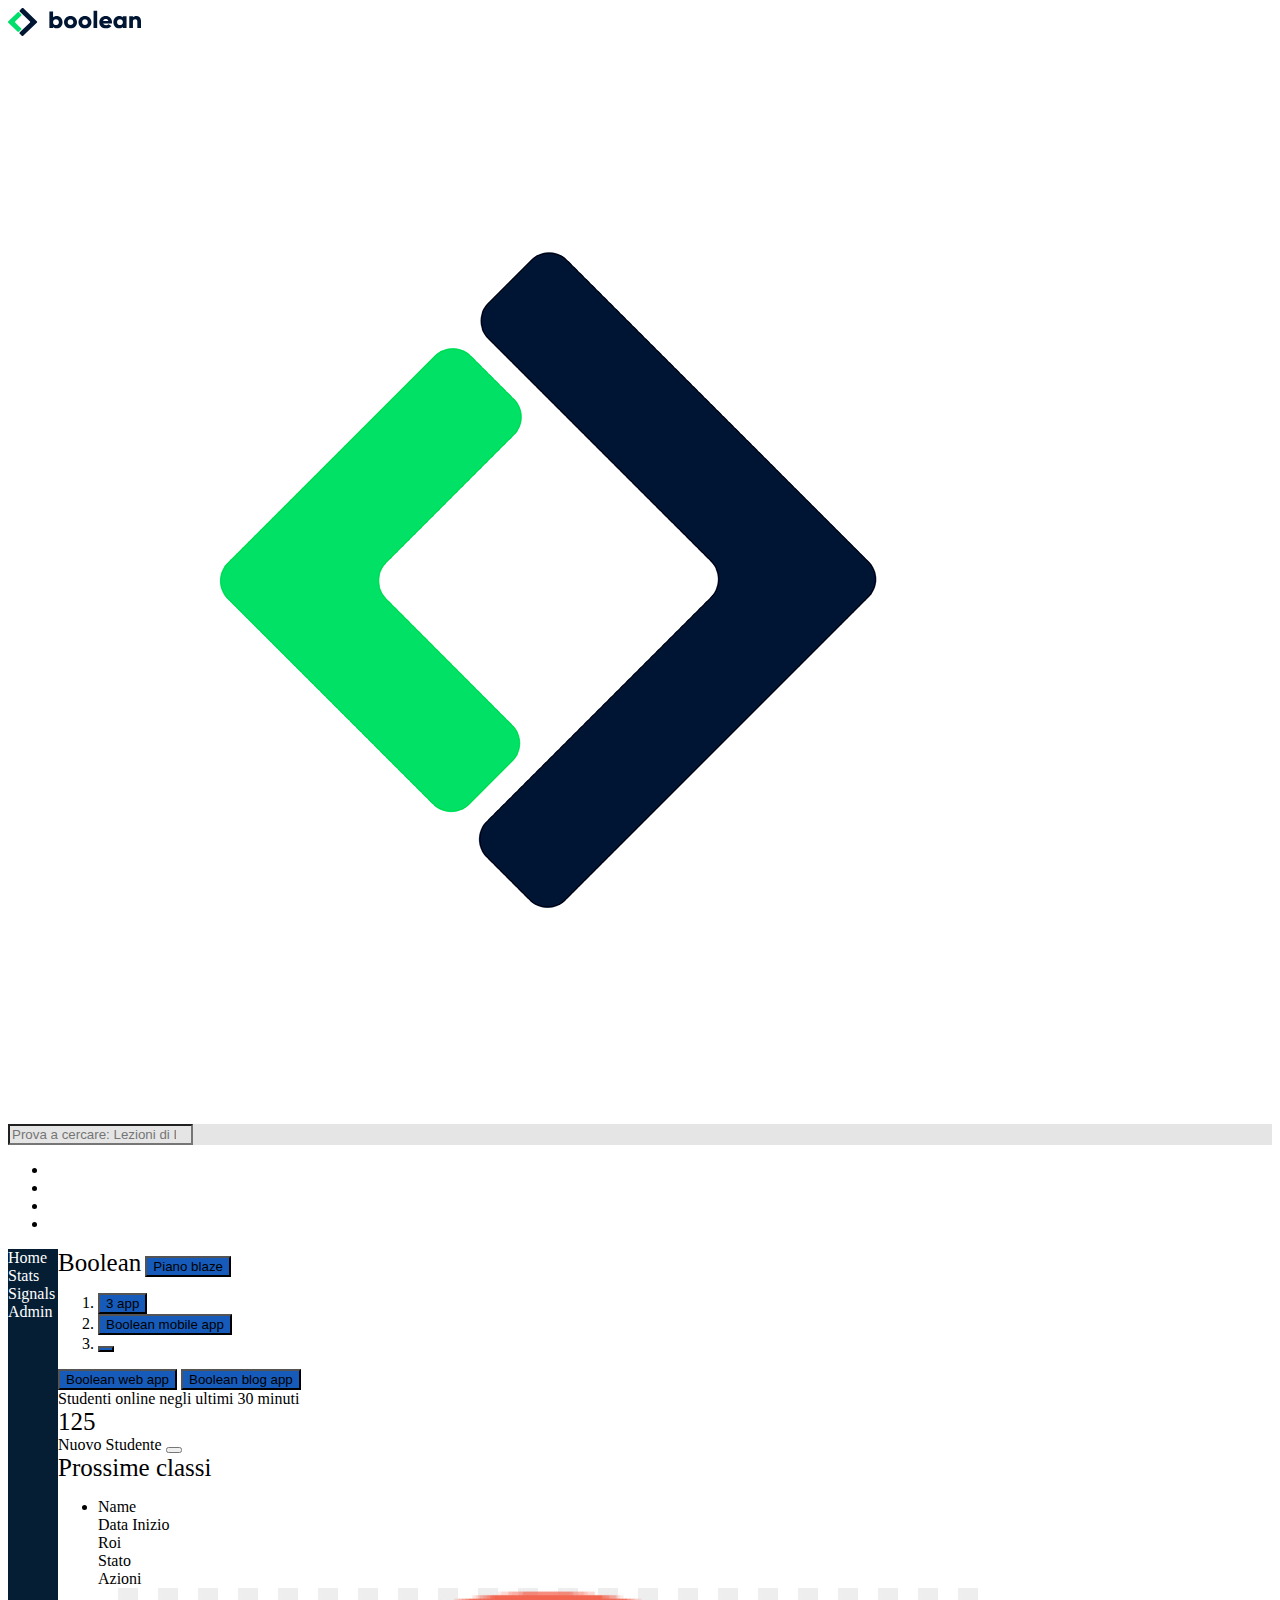
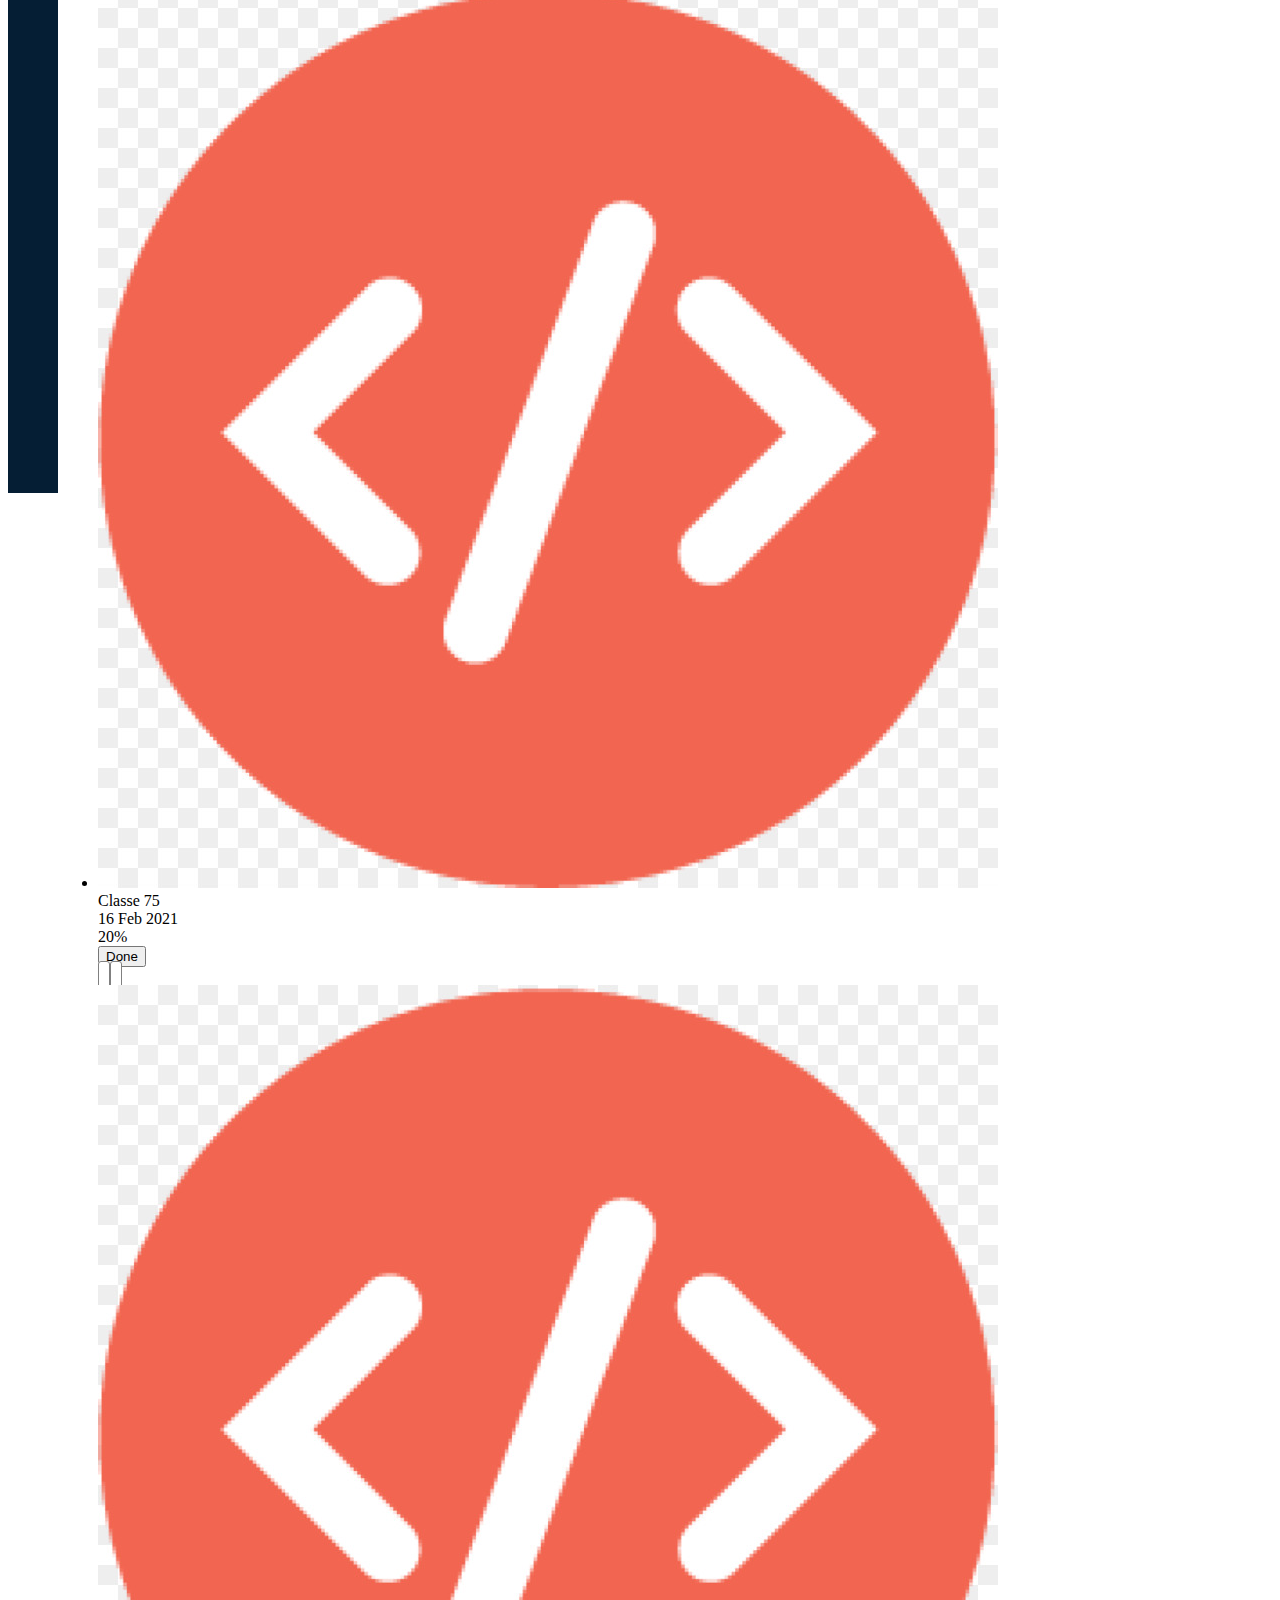
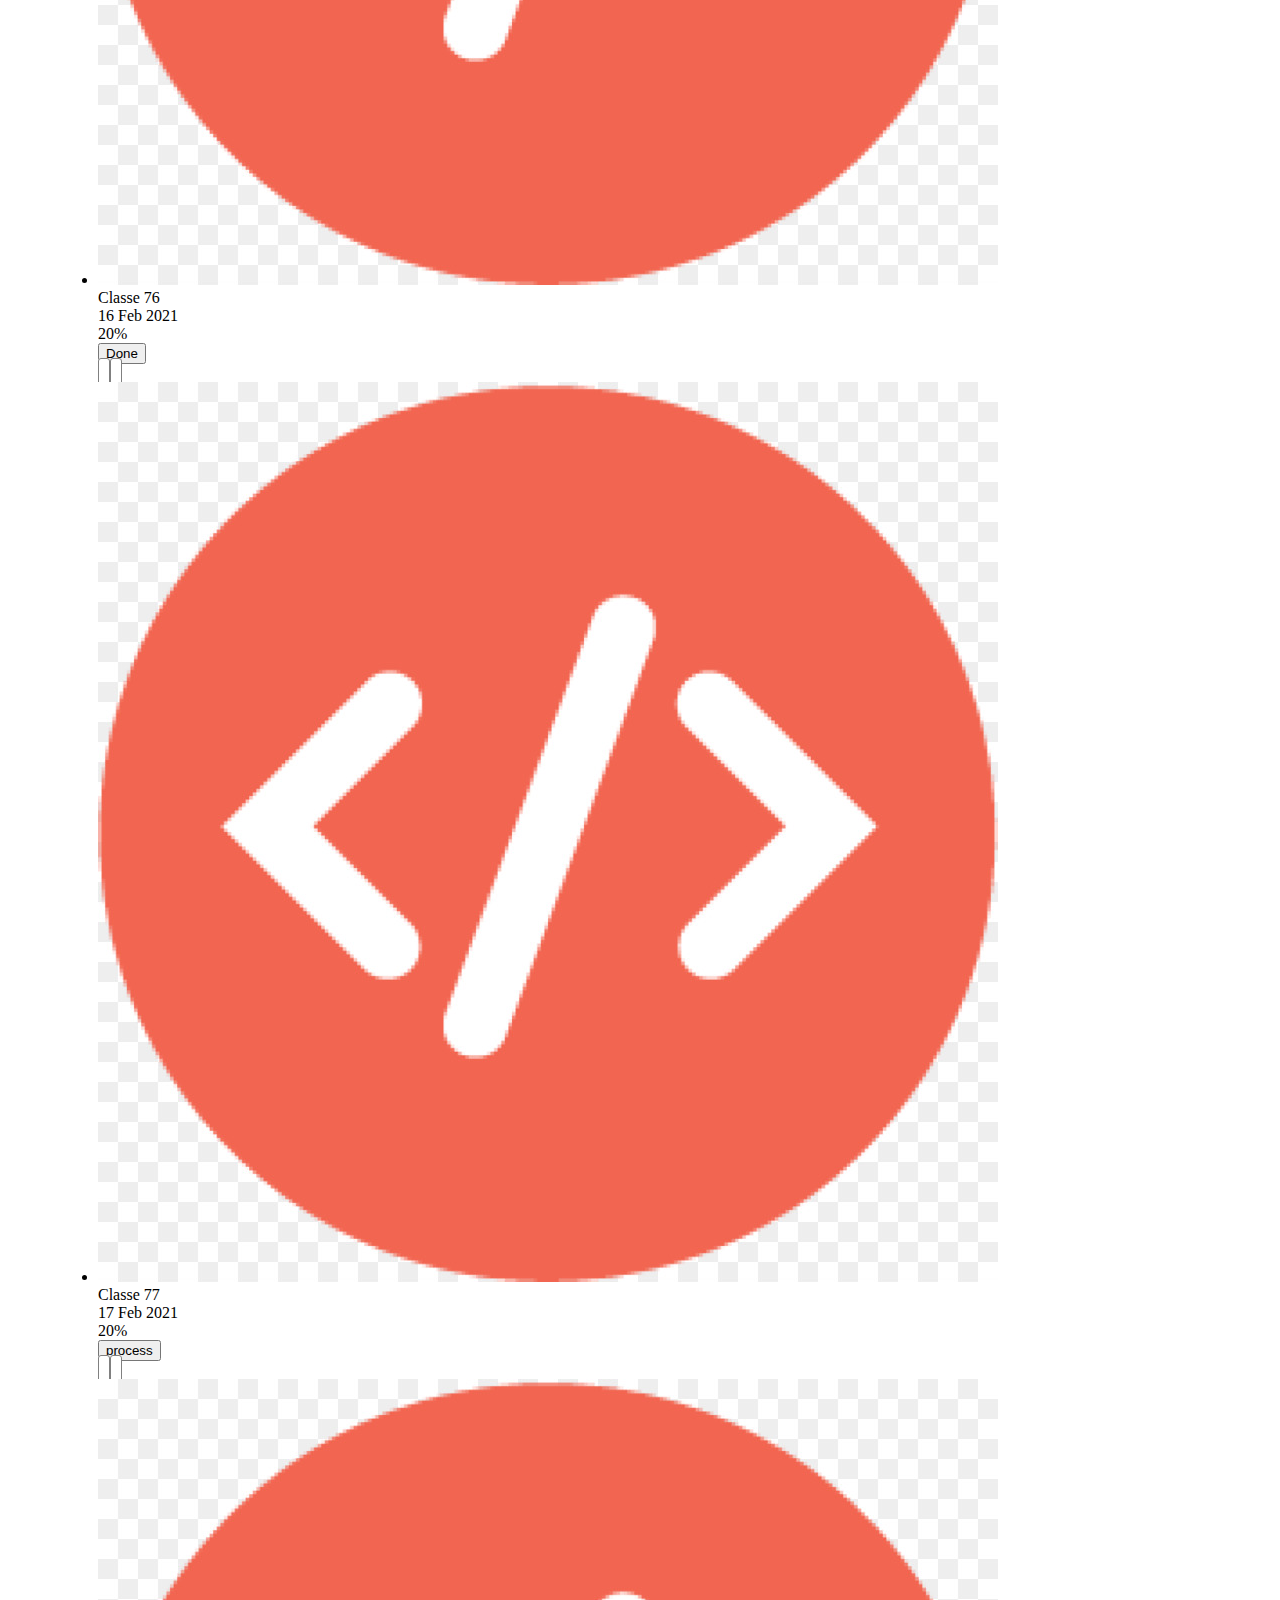
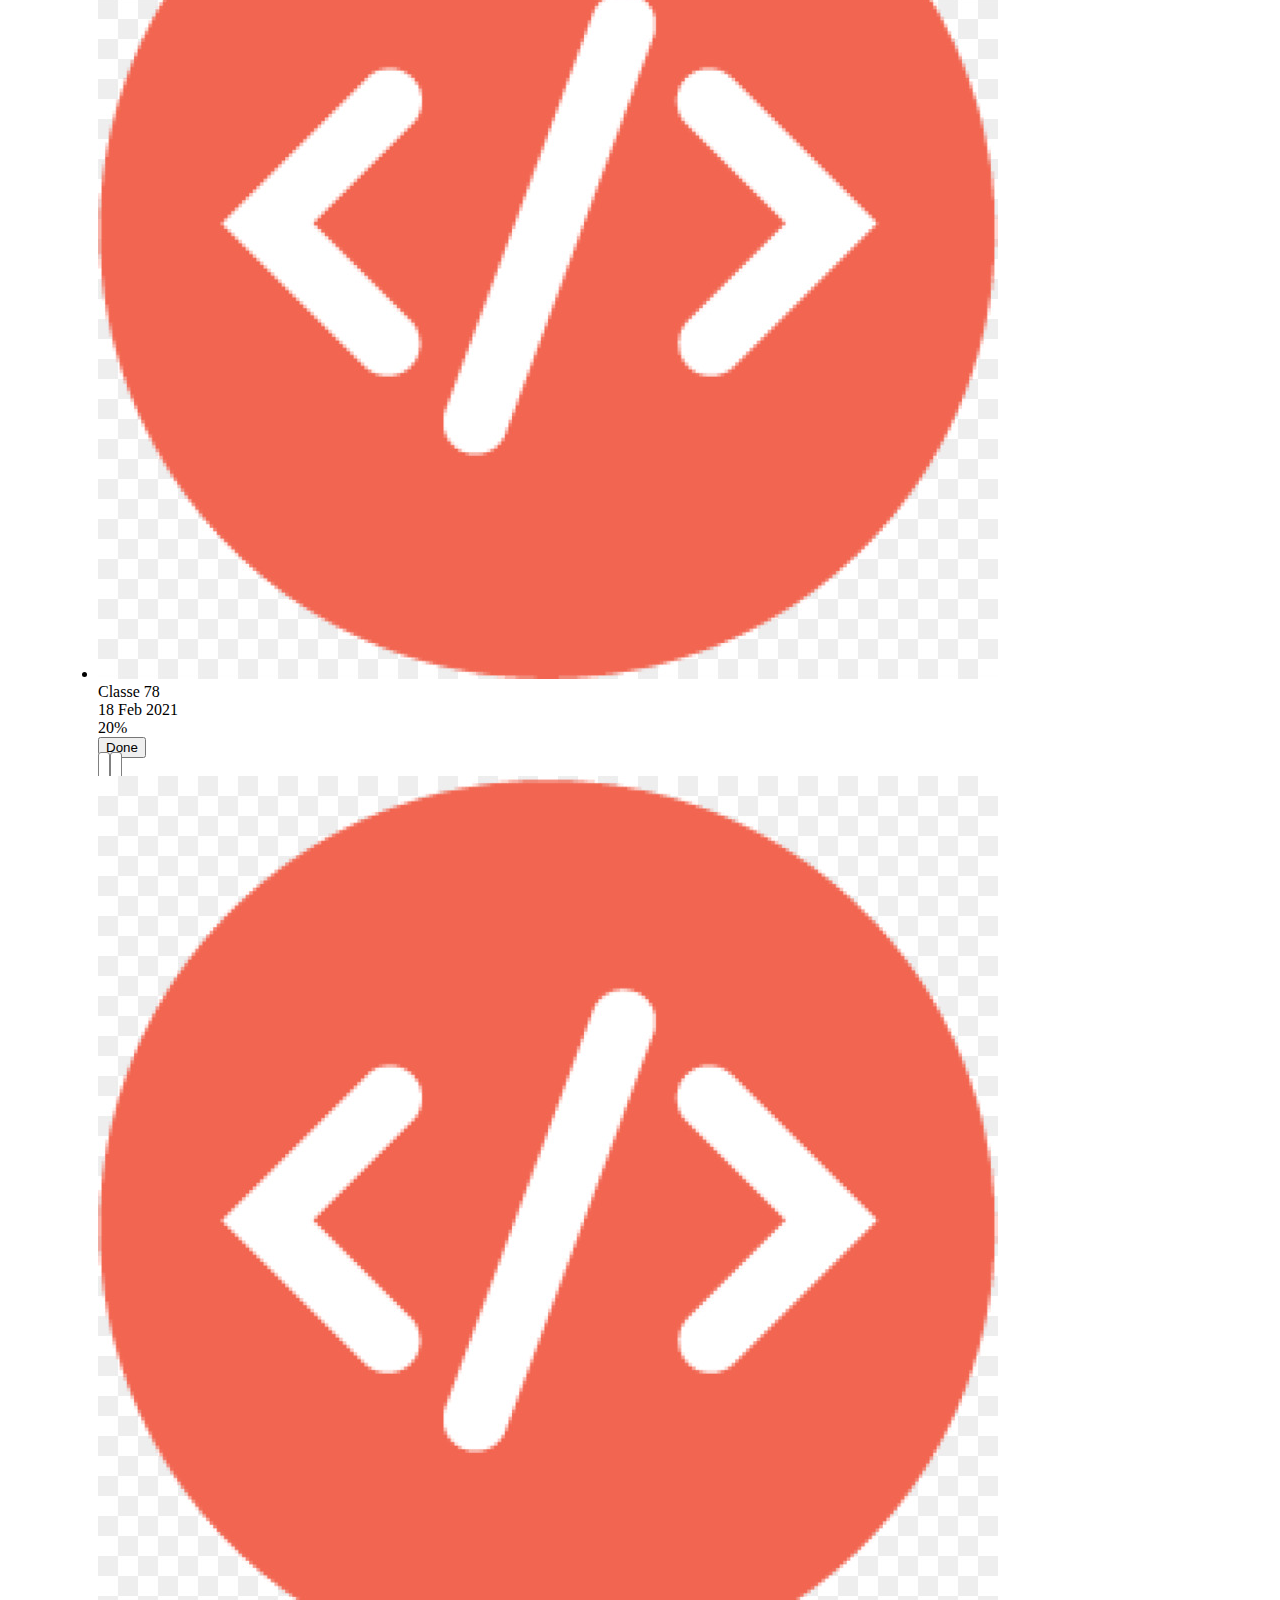
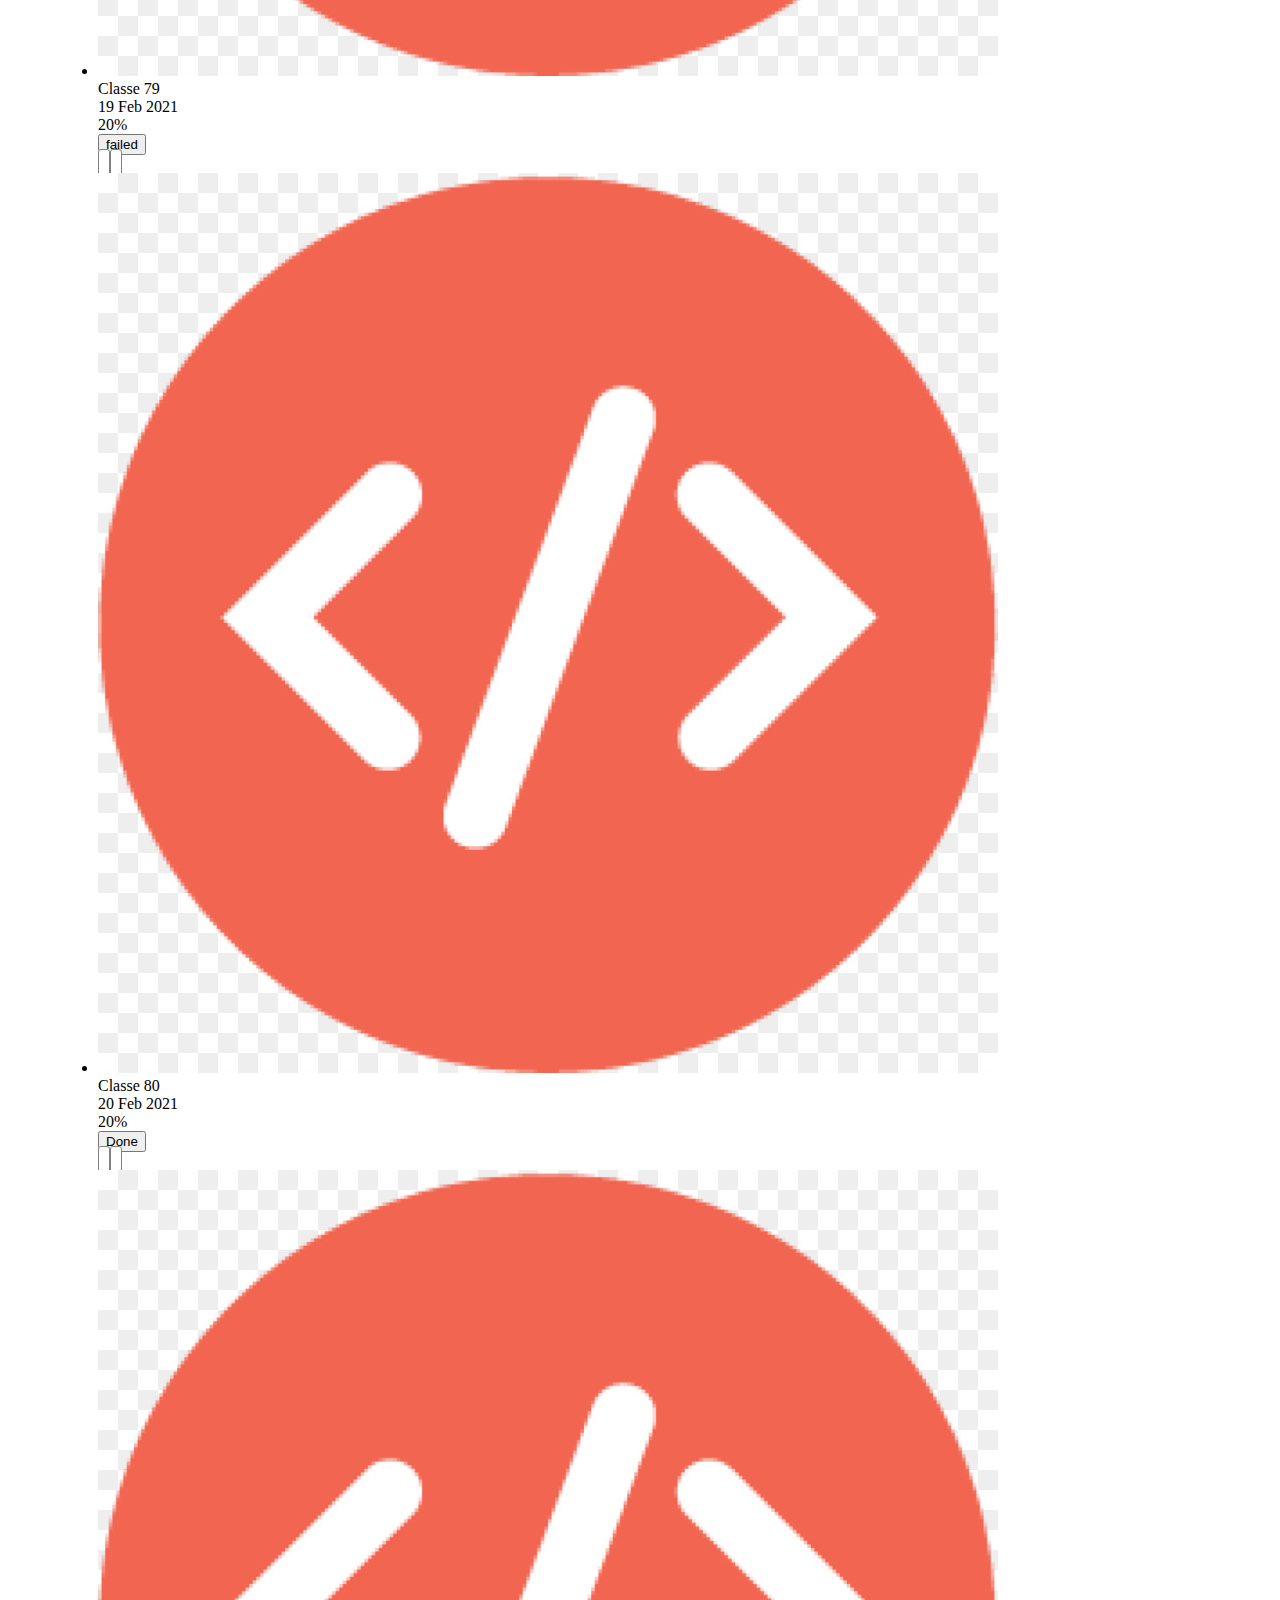
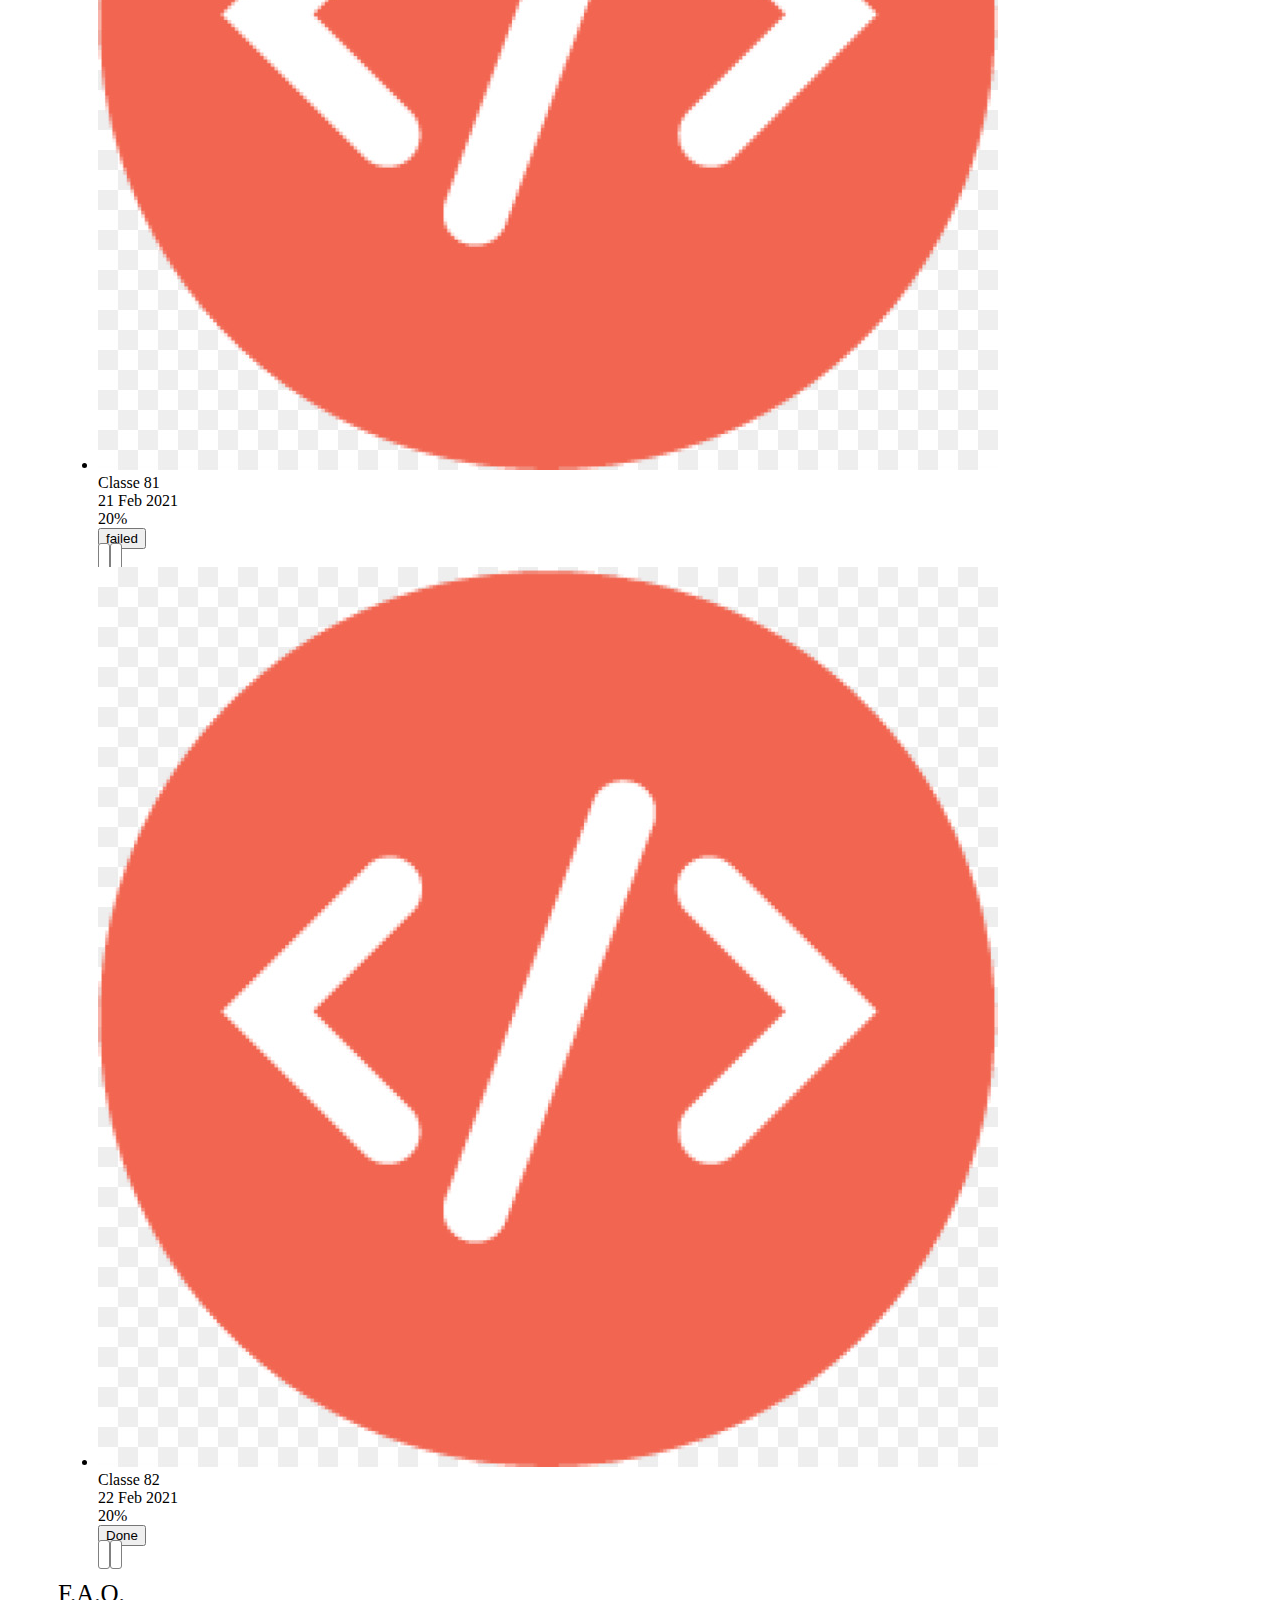
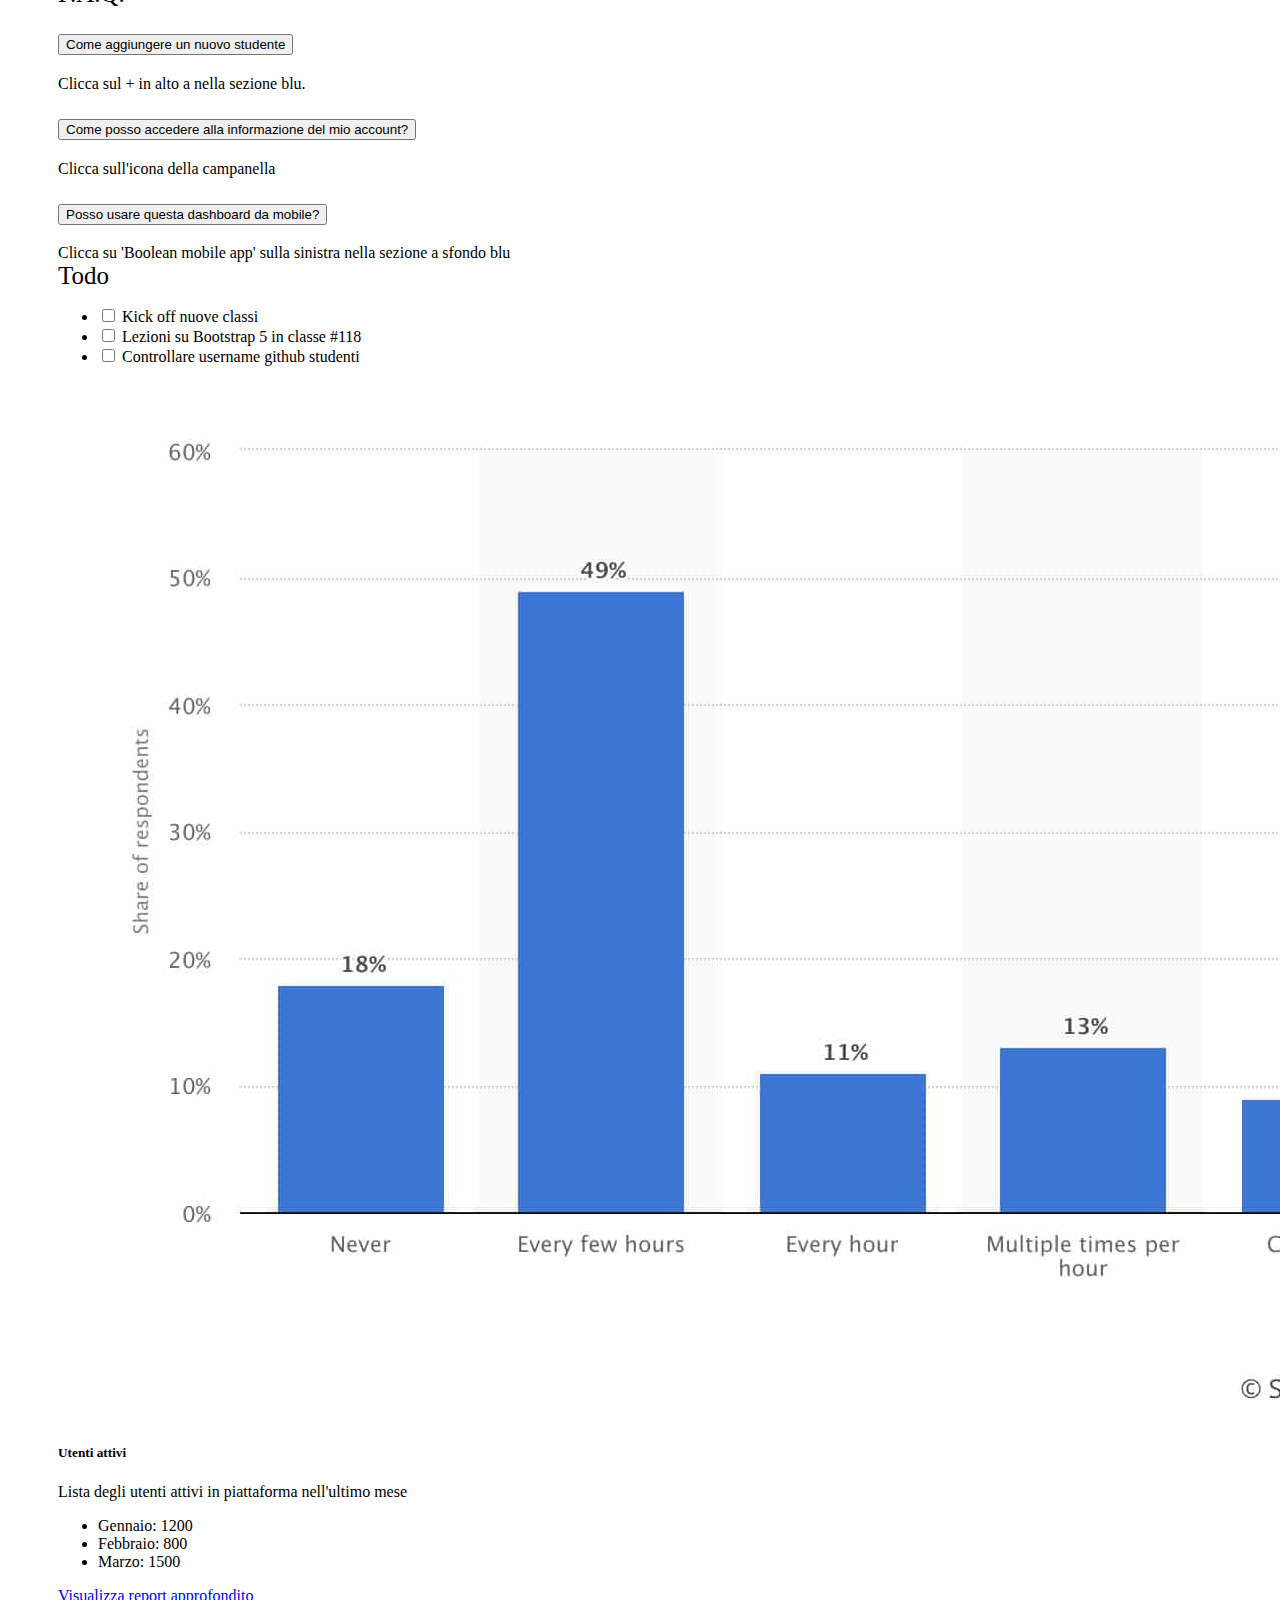
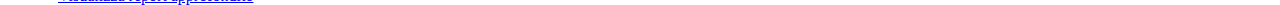
<file: index.html>
<!DOCTYPE html>
<html lang="it">
<head>
    <meta charset="UTF-8">
    <meta name="viewport" content="width=device-width, initial-scale=1.0">

    <!-- Bootstrap link -->
    <link href="https://cdn.jsdelivr.net/npm/bootstrap@5.3.2/dist/css/bootstrap.min.css" rel="stylesheet" integrity="sha384-T3c6CoIi6uLrA9TneNEoa7RxnatzjcDSCmG1MXxSR1GAsXEV/Dwwykc2MPK8M2HN" crossorigin="anonymous">
     <!-- link per asssociare a style.css -->
     <link rel="stylesheet" href="./css/style.css">
    <!-- JavaScript link -->
    <script src="https://cdn.jsdelivr.net/npm/bootstrap@5.3.2/dist/js/bootstrap.bundle.min.js" integrity="sha384-C6RzsynM9kWDrMNeT87bh95OGNyZPhcTNXj1NW7RuBCsyN/o0jlpcV8Qyq46cDfL" crossorigin="anonymous"></script>
    <!-- link FontAwesome -->
    <link rel="stylesheet" href="https://cdnjs.cloudflare.com/ajax/libs/font-awesome/6.5.1/css/all.min.css" integrity="sha512-DTOQO9RWCH3ppGqcWaEA1BIZOC6xxalwEsw9c2QQeAIftl+Vegovlnee1c9QX4TctnWMn13TZye+giMm8e2LwA==" crossorigin="anonymous" referrerpolicy="no-referrer" />

    <title>Dashboard</title>

</head>
<body>

    <nav class="navbar bg-body-tertiary">
        <form class="container-fluid bg-white">
            <div class="col-2 d-flex align-items-center d-none d-xl-block">
                <img src="./img/logo.svg" alt="Logo Boolean Intero">
            </div>
            <div class="col-1 d-xl-none">
                <img src="./img/mobile-logo.png" alt="Logo Boolean senza testo" class="img-fluid ">
            </div>
            <div class="col d-flex align-items-center bg-input  rounded-2  ">
                <i class="fa-solid fa-magnifying-glass ms-2"></i>
                <div class="input-group">     
                    <input class="form-control me-2 bg-input  border-0 " type="search" placeholder="Prova a cercare: Lezioni di Laravel" aria-label="Search">
                  <!-- <input type="text" class="form-control" placeholder="Prova a cercare: Lezioni di Laravel" aria-label="Prova a cercare: Lezioni di Laravel" aria-describedby="basic-addon1"> -->
                </div>
            </div>
            <div class="col-1">
                <ul class="d-flex justify-content-between px-3 mt-3 align-items-center gap-3 list-unstyled ">
                    <li class="d-none d-xl-block"><i class="fa-solid fa-list "></i></li>
                    <li class="d-none d-xl-block"><i class="fa-solid fa-circle-question"></i></li>
                    <li class="d-none d-xl-block"><i class="fa-solid fa-ellipsis-vertical"></i></li>
                    <li class="" ><i class="fa-solid fa-bell text-warning"></i></li>
                </ul>
            </div>
        </form>
    </nav> 

      <div id="explorer">       
        <aside class="d-flex flex-column justify-content-between py-4 flex-shrink-1 bg-img">
            <div class="container d-flex flex-column gap-2">
                <div class="row gap-2">
                    <div class="col-2 offset-2  ">
                        <i class="fa-solid fa-house "></i>
                    </div>
                    <div class="col">
                        <span class="d-none d-xl-block">
                            Home
                        </span>
                    </div>
                </div>
                <div class="row gap-2">
                    <div class="col-2 offset-2   ">
                        <i class="fa-solid fa-chart-simple"></i>
                    </div>
                    <div class="col">
                        <span class="d-none d-xl-block">
                            Stats
                        </span>
                    </div>
                </div>
                <div class="row gap-2">
                    <div class="col-2 offset-2  ">
                        <i class="fa-solid fa-signal"></i>
                    </div>
                    <div class="col">
                        <span class="d-none d-xl-block">
                            Signals
                        </span>
                    </div>
                </div>
            </div>

            <div class="container">
                <div class="row gap-2">
                    <div class="col-2 offset-2  ">
                        <i class="fa-solid fa-gear"></i>
                    </div>
                    <div class="col">
                        <span class="d-none d-xl-block">Admin</span>
                    </div>
                </div>
            </div>  
        </aside>
        <main class="overflow-y-auto text-white ">
            <div class="main-top bg-primary py-4">
                <div class="container text-white ">
                    <div class="row ">
                        <div class="col col-lg-4 col-xl-7 order-2 order-lg-1 py-2">
                            <div class="col-12 mb-2">
                                <span class="my-font">Boolean</span>
                                <button type="button" class="btn btn-primary btn-sm my-bg rounded-4 ">Piano blaze</button>
                            </div>
                            <div class="col-12 d-flex">
                                <div style="--bs-breadcrumb-divider: '>>';" aria-label="breadcrumb" class="text-light ">
                                    <ol class="breadcrumb">
                                      <li class="breadcrumb-item">
                                        <a href="#"><button type="button" class="btn btn-primary btn-sm my-bg rounded-4 ">3 app</button></a>
                                    </li>
                                      <li class="breadcrumb-item">
                                              <button type="button" class="btn btn-primary btn-sm my-bg rounded-4 d-none d-xl-block">Boolean mobile app</button>
                                      </li>
                                      <li>
                                        <button type="button" class="btn btn-primary btn-sm my-bg rounded-4 d-xl-none "><i class="fa-solid fa-plus"></i></button>
                                      </li>
                                    </ol>
                                </div>
                                <div class="button">
                                    <button type="button" class="btn btn-primary btn-sm my-bg rounded-4 d-none d-xl-inline-block">Boolean web app</button>
                                    <button type="button" class="btn btn-primary btn-sm my-bg rounded-4 d-none d-xl-inline-block">Boolean blog app</button>
                                </div>
                            </div>
                        </div>
                        <div class="col-xl-3 col-lg-4 order-3 order-lg-2 py-2">
                                <div class="col mb-3">
                                    <span>Studenti online negli ultimi 30 minuti</span>
                                </div> 
                                <div class="col my-font">
                                    <span>125</span>
                                </div>   
                        </div>
                        <div class="col-xl-2 col-lg-4 order-1 order-lg-3 py-2">
                            <span>Nuovo Studente <button type="button" class="btn btn-outline-light ms-2"><i class="fa-solid fa-plus"></i></button></span>
                            
                        </div>
                    </div>
                </div>
            </div>
            <div class="main-center mt-4">
                <div class="container">           
                    <div class="row">
                        <div class="col-12 col-xl-8  d-flex flex-column gap-4">
                            <div class="col">
                                <div class="card  " style="width: 100%;">
                                    <div class="card-header my-font">
                                      Prossime classi
                                    </div>
                                    <ul class="list-group list-group-flush ">
                                        <li class="list-group-item">
                                          <div class="container">
                                              <div class="row ">
                                                  <div class="col-lg-2 col-6">
                                                      Name
                                                  </div>
                                                  <div class="col-lg-2 offset-lg-4 d-none d-lg-block ">
                                                      Data Inizio
                                                  </div>
                                                  <div class="col-lg-1 d-none d-lg-block">
                                                      Roi
                                                  </div>
                                                  <div class="col-lg-1 col-3">
                                                  Stato
                                                  </div>
                                                  <div class="col-lg-2 col-3 text-center">
                                                      Azioni
                                                  </div>
        
                                              </div>
                                          </div>
                                        </li>
                                        <li class="list-group-item">
                                          <div class="container">
                                              <div class="row">
                                                  <div class="col-lg-3 col-6 d-flex align-items-center gap-2">
                                                      <div class="col-lg-2 col-1">
                                                          <img src="./img/class-avatar.jpg" alt="" class="img-fluid ">
                                                      </div>
                                                      <div class="col">
                                                          Classe 75
                                                      </div>
                                                      
                                                  </div>
                                                  <div class="col-lg-2 offset-lg-3 d-none d-lg-block">
                                                      16 Feb 2021
                                                  </div>
                                                  <div class="col-lg-1 d-none d-lg-block">
                                                      20%
                                                  </div>
                                                  <div class="col-lg-1 col-3 ">
                                                      <button type="button" class="btn btn-success  rounded-3" style="--bs-btn-padding-y: 0rem; --bs-btn-padding-x: .5rem; --bs-btn-font-size: .75rem;">Done</button>
                                                      
                                                  </div>
                                                  <div class="col-lg-2 col-3 d-flex justify-content-center  align-items-center gap-2 text-center">
                                                      <i class="fa-solid fa-pencil"></i>    
                                                      <i class="fa-solid fa-trash"></i>                                           
                                                  </div>
                                          </div>
                                          
                                        </li>
                                        <li class="list-group-item">
                                          <div class="container">
                                              <div class="row">
                                                  <div class="col-lg-3 col-6 d-flex align-items-center gap-2">
                                                      <div class="col-lg-2 col-1">
                                                          <img src="./img/class-avatar.jpg" alt="" class="img-fluid ">
                                                      </div>
                                                      <div class="col">
                                                          Classe 76
                                                      </div>
                                                      
                                                  </div>
                                                  <div class="col-lg-2 offset-lg-3 d-none d-lg-block ">
                                                      16 Feb 2021
                                                  </div>
                                                  <div class="col-lg-1 d-none d-lg-block">
                                                      20%
                                                  </div>
                                                  <div class="col-lg-1 col-3">
                                                      <button type="button" class="btn btn-success  rounded-3" style="--bs-btn-padding-y: 0rem; --bs-btn-padding-x: .5rem; --bs-btn-font-size: .75rem;">Done</button>
                                                      
                                                  </div>
                                                  <div class="col-lg-2 col-3 d-flex justify-content-center  align-items-center gap-2 text-center">
                                                      <i class="fa-solid fa-pencil"></i>    
                                                      <i class="fa-solid fa-trash"></i>                                           
                                                  </div>
                                              </div>
                                          </div>
                                        </li>
                                        <li class="list-group-item">
                                          <div class="container">
                                              <div class="row">
                                                  <div class="col-lg-3 col-6 d-flex align-items-center gap-2">
                                                      <div class="col-lg-2 col-1">
                                                          <img src="./img/class-avatar.jpg" alt="" class="img-fluid ">
                                                      </div>
                                                      <div class="col">
                                                          Classe 77
                                                      </div>
                                                      
                                                  </div>
                                                  <div class="col-lg-2 offset-lg-3 d-none d-lg-block ">
                                                      17 Feb 2021
                                                  </div>
                                                  <div class="col-lg-1 d-none d-lg-block">
                                                      20%
                                                  </div>
                                                  <div class="col-lg-1 col-3">
                                                      <button type="button" class="btn bg-warning rounded-3 text-white" style="--bs-btn-padding-y: 0rem; --bs-btn-padding-x: .5rem; --bs-btn-font-size: .75rem;">process</button>                                  
                                                  </div>
                                                  <div class="col-lg-2 col-3 d-flex justify-content-center  align-items-center gap-2 text-center">
                                                      <i class="fa-solid fa-pencil"></i>    
                                                      <i class="fa-solid fa-trash"></i>                                           
                                                  </div>
                                              </div>
                                          </div>
                                        </li>
                                        <li class="list-group-item">
                                          <div class="container">
                                              <div class="row">
                                                  <div class="col-lg-3 col-6 d-flex align-items-center gap-2">
                                                      <div class="col-lg-2 col-1">
                                                          <img src="./img/class-avatar.jpg" alt="" class="img-fluid ">
                                                      </div>
                                                      <div class="col">
                                                          Classe 78
                                                      </div>
                                                      
                                                  </div>
                                                  <div class="col-lg-2 offset-lg-3 d-none d-lg-block">
                                                      18 Feb 2021
                                                  </div>
                                                  <div class="col-lg-1 d-none d-lg-block">
                                                      20%
                                                  </div>
                                                  <div class="col-lg-1 col-3">
                                                      <button type="button" class="btn btn-success  rounded-3" style="--bs-btn-padding-y: 0rem; --bs-btn-padding-x: .5rem; --bs-btn-font-size: .75rem;">Done</button>
                                                      
                                                  </div>
                                                  <div class="col-lg-2 col-3 d-flex justify-content-center  align-items-center gap-2 text-center">
                                                      <i class="fa-solid fa-pencil"></i>    
                                                      <i class="fa-solid fa-trash"></i>                                           
                                                  </div>
                                              </div>
                                          </div>
                                        </li>
                                        <li class="list-group-item">
                                          <div class="container">
                                              <div class="row">
                                                  <div class="col-lg-3 col-6 d-flex align-items-center gap-2">
                                                      <div class="col-lg-2 col-1">
                                                          <img src="./img/class-avatar.jpg" alt="" class="img-fluid ">
                                                      </div>
                                                      <div class="col">
                                                          Classe 79
                                                      </div>
                                                      
                                                  </div>
                                                  <div class="col-lg-2 offset-lg-3 d-none d-lg-block">
                                                      19 Feb 2021
                                                  </div>
                                                  <div class="col-lg-1 d-none d-lg-block">
                                                      20%
                                                  </div>
                                                  <div class="col-lg-1 col-3">
                                                      <button type="button" class="btn btn-danger rounded-3" style="--bs-btn-padding-y: 0rem; --bs-btn-padding-x: .5rem; --bs-btn-font-size: .75rem;">failed</button>
                                                      
                                                  </div>
                                                  <div class="col-lg-2 col-3 d-flex justify-content-center  align-items-center gap-2 text-center">
                                                      <i class="fa-solid fa-pencil"></i>    
                                                      <i class="fa-solid fa-trash"></i>                                           
                                                  </div>
                                              </div>
                                          </div>
                                        </li>
                                        <li class="list-group-item">
                                          <div class="container">
                                              <div class="row">
                                                  <div class="col-lg-3 col-6 d-flex align-items-center gap-2">
                                                      <div class="col-lg-2 col-1">
                                                          <img src="./img/class-avatar.jpg" alt="" class="img-fluid ">
                                                      </div>
                                                      <div class="col">
                                                          Classe 80
                                                      </div>
                                                      
                                                  </div>
                                                  <div class="col-lg-2 offset-lg-3 d-none d-lg-block ">
                                                      20 Feb 2021
                                                  </div>
                                                  <div class="col-lg-1 d-none d-lg-block">
                                                      20%
                                                  </div>
                                                  <div class="col-lg-1 col-3">
                                                      <button type="button" class="btn btn-success  rounded-3" style="--bs-btn-padding-y: 0rem; --bs-btn-padding-x: .5rem; --bs-btn-font-size: .75rem;">Done</button>
                                                      
                                                  </div>
                                                  <div class="col-lg-2 col-3 d-flex justify-content-center  align-items-center gap-2 text-center">
                                                      <i class="fa-solid fa-pencil"></i>    
                                                      <i class="fa-solid fa-trash"></i>                                           
                                                  </div>
                                              </div>
                                          </div>
                                        </li>
                                        <li class="list-group-item">
                                          <div class="container">
                                              <div class="row">
                                                  <div class="col-lg-3 col-6 d-flex align-items-center gap-2">
                                                      <div class="col-lg-2 col-1">
                                                          <img src="./img/class-avatar.jpg" alt="" class="img-fluid ">
                                                      </div>
                                                      <div class="col">
                                                          Classe 81
                                                      </div>
                                                      
                                                  </div>
                                                  <div class="col-lg-2 offset-lg-3 d-none d-lg-block ">
                                                      21 Feb 2021
                                                  </div>
                                                  <div class="col-lg-1 d-none d-lg-block">
                                                      20%
                                                  </div>
                                                  <div class="col-lg-1 col-3">
                                                      <button type="button" class="btn btn-danger rounded-3" style="--bs-btn-padding-y: 0rem; --bs-btn-padding-x: .5rem; --bs-btn-font-size: .75rem;">failed</button>                                                 
                                                  </div>
                                                  <div class="col-lg-2 col-3 d-flex justify-content-center  align-items-center gap-2 text-center">
                                                      <i class="fa-solid fa-pencil"></i>    
                                                      <i class="fa-solid fa-trash"></i>                                           
                                                  </div>
                                              </div>
                                          </div>
                                        </li>
                                        <li class="list-group-item">
                                          <div class="container">
                                              <div class="row">
                                                  <div class="col-lg-3 col-6 d-flex align-items-center gap-2">
                                                      <div class="col-lg-2 col-1">
                                                          <img src="./img/class-avatar.jpg" alt="" class="img-fluid ">
                                                      </div>
                                                      <div class="col">
                                                          Classe 82
                                                      </div>                                               
                                                  </div>
                                                  <div class="col-lg-2 offset-lg-3 d-none d-lg-block ">
                                                      22 Feb 2021
                                                  </div>
                                                  <div class="col-lg-1 d-none d-lg-block">
                                                      20%
                                                  </div>
                                                  <div class="col-lg-1 col-3">
                                                      <button type="button" class="btn btn-success  rounded-3" style="--bs-btn-padding-y: 0rem; --bs-btn-padding-x: .5rem; --bs-btn-font-size: .75rem;">Done</button>
                                                  </div>
                                                  <div class="col-lg-2 col-3 d-flex justify-content-center  align-items-center gap-2 text-center">
                                                      <i class="fa-solid fa-pencil"></i>    
                                                      <i class="fa-solid fa-trash"></i>                                           
                                                  </div>
                                              </div>
                                          </div>
                                        </li>
                                      </ul>
                                </div>
                            </div>
                            <div class="col">
                                    <div class="card mb-3" style="width: 100%;">
                                        <div class="card-header my-font">
                                          F.A.Q.
                                        </div>
        
                                        <div class="accordion accordion-flush mx-4" id="accordionFlushExample">
                                            <div class="accordion-item">
                                              <h2 class="accordion-header">
                                                <button class="accordion-button collapsed" type="button" data-bs-toggle="collapse" data-bs-target="#flush-collapseOne" aria-expanded="false" aria-controls="flush-collapseOne">
                                                  Come aggiungere un nuovo studente
                                                </button>
                                              </h2>
                                              
                                              <div id="flush-collapseOne" class="accordion-collapse collapse" data-bs-parent="#accordionFlushExample">
                                                <div class="accordion-body">
                                                    Clicca sul + in alto a nella sezione blu.
                                                </div>
                                              </div>
                                            </div>
                                            <div class="accordion-item">
                                              <h2 class="accordion-header">
                                                <button class="accordion-button collapsed" type="button" data-bs-toggle="collapse" data-bs-target="#flush-collapseTwo" aria-expanded="false" aria-controls="flush-collapseTwo">
                                                  Come posso accedere alla informazione del mio account?
                                                </button>
                                              </h2>
                                              
                                              <div id="flush-collapseTwo" class="accordion-collapse collapse" data-bs-parent="#accordionFlushExample">
                                                <div class="accordion-body">
                                                    Clicca sull'icona della campanella
                                                </div>
                                              </div>
                                            </div>
                                            <div class="accordion-item">
                                              <h2 class="accordion-header">
                                                <button class="accordion-button collapsed" type="button" data-bs-toggle="collapse" data-bs-target="#flush-collapseThree" aria-expanded="false" aria-controls="flush-collapseThree">
                                                  Posso usare questa dashboard da mobile?
                                                </button>
                                              </h2>
                                              <div id="flush-collapseThree" class="accordion-collapse collapse" data-bs-parent="#accordionFlushExample">
                                                <div class="accordion-body">
                                                    Clicca su 'Boolean mobile app' sulla sinistra nella sezione a sfondo blu
                                                </div>
                                              </div>
                                            </div>
                                      </div>
                                    </div>
                                
                            </div>             
                        </div>
        
                        <div class="col-12 col-xl-4 d-flex flex-column ">
                            <div class="col">
                                <div class="card" style="width: 100%;">
                                    <div class="card-header my-font">
                                      Todo
                                    </div>
                                    <ul class="list-group p-3">
                                        <li class="list-group-item">
                                          <input class="form-check-input me-1" type="checkbox" value="" id="firstCheckbox">
                                          <label class="form-check-label" for="firstCheckbox">Kick off nuove classi</label>
                                        </li>
                                        <li class="list-group-item">
                                          <input class="form-check-input me-1" type="checkbox" value="" id="secondCheckbox">
                                          <label class="form-check-label" for="secondCheckbox">Lezioni su Bootstrap 5 in classe #118</label>
                                        </li>
                                        <li class="list-group-item">
                                          <input class="form-check-input me-1" type="checkbox" value="" id="thirdCheckbox">
                                          <label class="form-check-label" for="thirdCheckbox">Controllare username github studenti</label>
                                        </li>
                                      </ul>
                                </div>
                            </div>
                            <div class="col mt-3">
                                <div class="card p-3" style="width: 100%;">
                                    <div class="card" style="width: 100%;">
                                        <img src="./img/stats.jpeg" class="card-img-top img-fluid" alt="...">
                                        <div class="card-body">
                                          <h5 class="card-title">Utenti attivi</h5>
                                          <p class="card-text">Lista degli utenti attivi in piattaforma nell'ultimo mese</p>
                                        </div>
                                        <ul class="list-group list-group-flush">
                                          <li class="list-group-item">Gennaio: 1200</li>
                                          <li class="list-group-item">Febbraio: 800</li>
                                          <li class="list-group-item">Marzo: 1500</li>
                                        </ul>
                                        <div class="card-body">
                                          <a href="#" class="card-link">Visualizza report approfondito</a>
                                          
                                        </div>
                                    </div>    
                                </div>
                            </div>
                        </div>
                    </div>
                </div>
            </div>
        </main>
      </div>   
</body>
</html>
</file>
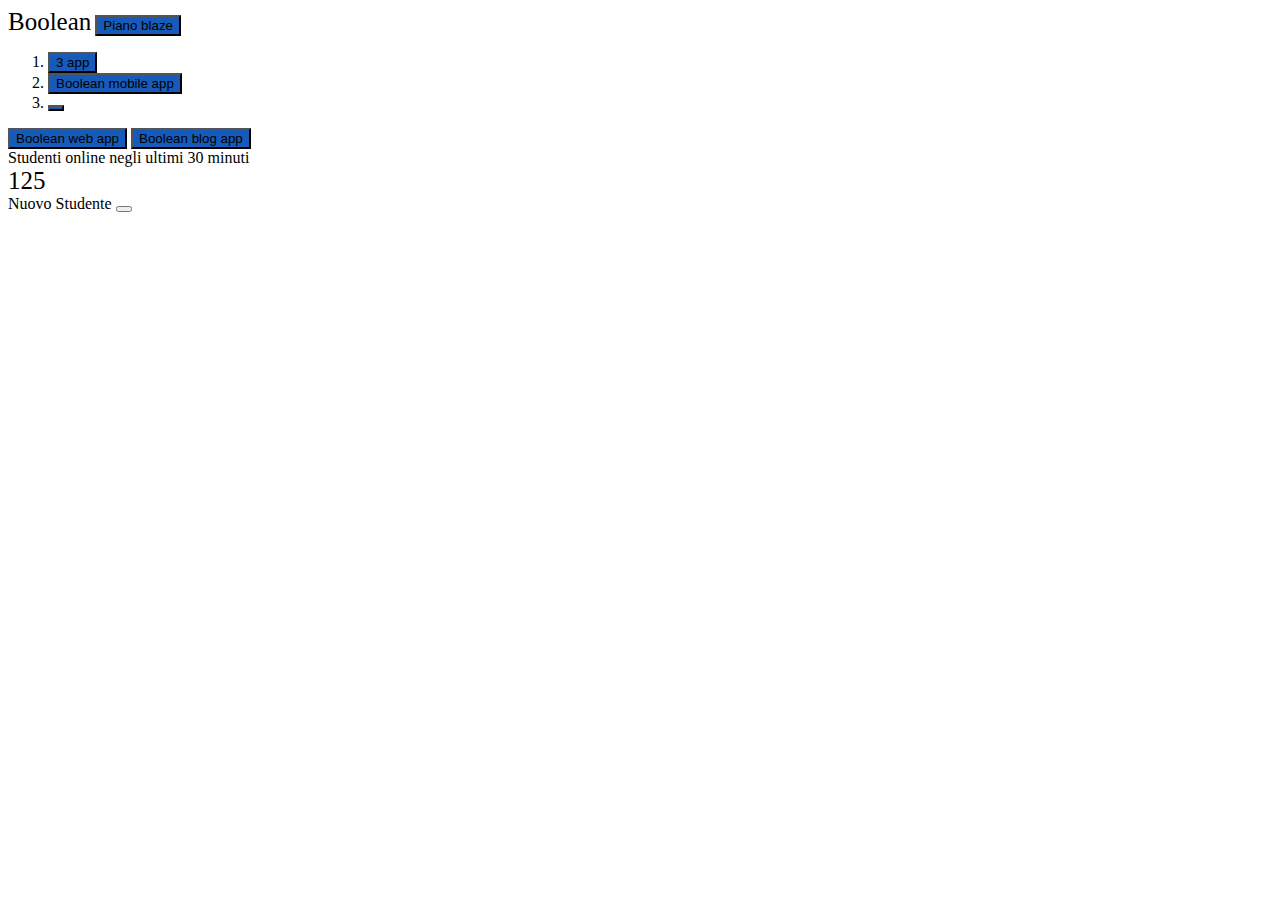
<file: testprova.html>
<!DOCTYPE html>
<html lang="it">
<head>
    <meta charset="UTF-8">
    <meta name="viewport" content="width=device-width, initial-scale=1.0">

    <!-- Bootstrap link -->
    <link href="https://cdn.jsdelivr.net/npm/bootstrap@5.3.2/dist/css/bootstrap.min.css" rel="stylesheet" integrity="sha384-T3c6CoIi6uLrA9TneNEoa7RxnatzjcDSCmG1MXxSR1GAsXEV/Dwwykc2MPK8M2HN" crossorigin="anonymous">
     <!-- link per asssociare a style.css -->
     <link rel="stylesheet" href="./css/style.css">
    <!-- JavaScript link -->
    <script src="https://cdn.jsdelivr.net/npm/bootstrap@5.3.2/dist/js/bootstrap.bundle.min.js" integrity="sha384-C6RzsynM9kWDrMNeT87bh95OGNyZPhcTNXj1NW7RuBCsyN/o0jlpcV8Qyq46cDfL" crossorigin="anonymous"></script>
    <!-- link FontAwesome -->
    <link rel="stylesheet" href="https://cdnjs.cloudflare.com/ajax/libs/font-awesome/6.5.1/css/all.min.css" integrity="sha512-DTOQO9RWCH3ppGqcWaEA1BIZOC6xxalwEsw9c2QQeAIftl+Vegovlnee1c9QX4TctnWMn13TZye+giMm8e2LwA==" crossorigin="anonymous" referrerpolicy="no-referrer" />

    <title>Dashboard</title>
    
</head>
<body>
    <div class="main-top bg-primary py-4">
        <div class="container text-white ">
            <div class="row ">
                <div class="col col-lg-4 col-xl-7 order-2 order-lg-1 py-2">
                    <div class="col-12 mb-2">
                        <span class="my-font">Boolean</span>
                        <button type="button" class="btn btn-primary btn-sm my-bg rounded-4 ">Piano blaze</button>
                    </div>
                    <div class="col-12 d-flex">
                        <div style="--bs-breadcrumb-divider: '>>';" aria-label="breadcrumb" class="text-light ">
                            <ol class="breadcrumb">
                              <li class="breadcrumb-item">
                                <a href="#"><button type="button" class="btn btn-primary btn-sm my-bg rounded-4 ">3 app</button></a>
                            </li>
                              <li class="breadcrumb-item">
                                      <button type="button" class="btn btn-primary btn-sm my-bg rounded-4 d-none d-xl-block">Boolean mobile app</button>
                              </li>
                              <li>
                                <button type="button" class="btn btn-primary btn-sm my-bg rounded-4 d-xl-none "><i class="fa-solid fa-plus"></i></button>
                              </li>
                            </ol>
                        </div>
                        <div class="button">
                            <button type="button" class="btn btn-primary btn-sm my-bg rounded-4 d-none d-xl-inline-block">Boolean web app</button>
                            <button type="button" class="btn btn-primary btn-sm my-bg rounded-4 d-none d-xl-inline-block">Boolean blog app</button>
                        </div>
                    </div>
                </div>
                <div class="col-xl-3 col-lg-4 order-3 order-lg-2 py-2">
                        <div class="col mb-3">
                            <span>Studenti online negli ultimi 30 minuti</span>
                        </div> 
                        <div class="col my-font">
                            <span>125</span>
                        </div>   
                </div>
                <div class="col-xl-2 col-lg-4 order-1 order-lg-3 py-2">
                    <span>Nuovo Studente <button type="button" class="btn btn-outline-light ms-2"><i class="fa-solid fa-plus"></i></button></span>
                    
                </div>
            </div>
        </div>
    </div>

</body>
</html>
</file>
<file: css/style.css>
/* nav{
    height: 56px;
} */
.my-font{
    font-size:  25px;
}
.my-bg{
    background-color: #165BBA;
}
/* .font-small{
    font-size: 0.8em;
} */
.bg-input{
    background-color: #E5E5E5;
}
main{
    
    width: calc(100% - 50px);
}
/* .main-top .fa-solid{
    border: 1px solid white;

} */
.main-center .fa-solid{
    background-color: white;
    color: gray;
    border: 1px gray solid;
    border-radius: 3px;
    padding: 5px;
}

#explorer {
    display: flex;  
    height: calc(100vh - 56px);
    
}
aside {
    width: 50px;
    background-color: #051E34 ;
    color: white;
}
@media screen and (min-width:1200px) {
    aside{
        width: 190px;
    }
    
}
.bg-img{
    background-image: url(/img/sidebar-bg.png);
    background-size: cover;
    background-attachment: fixed;
}
</file>
